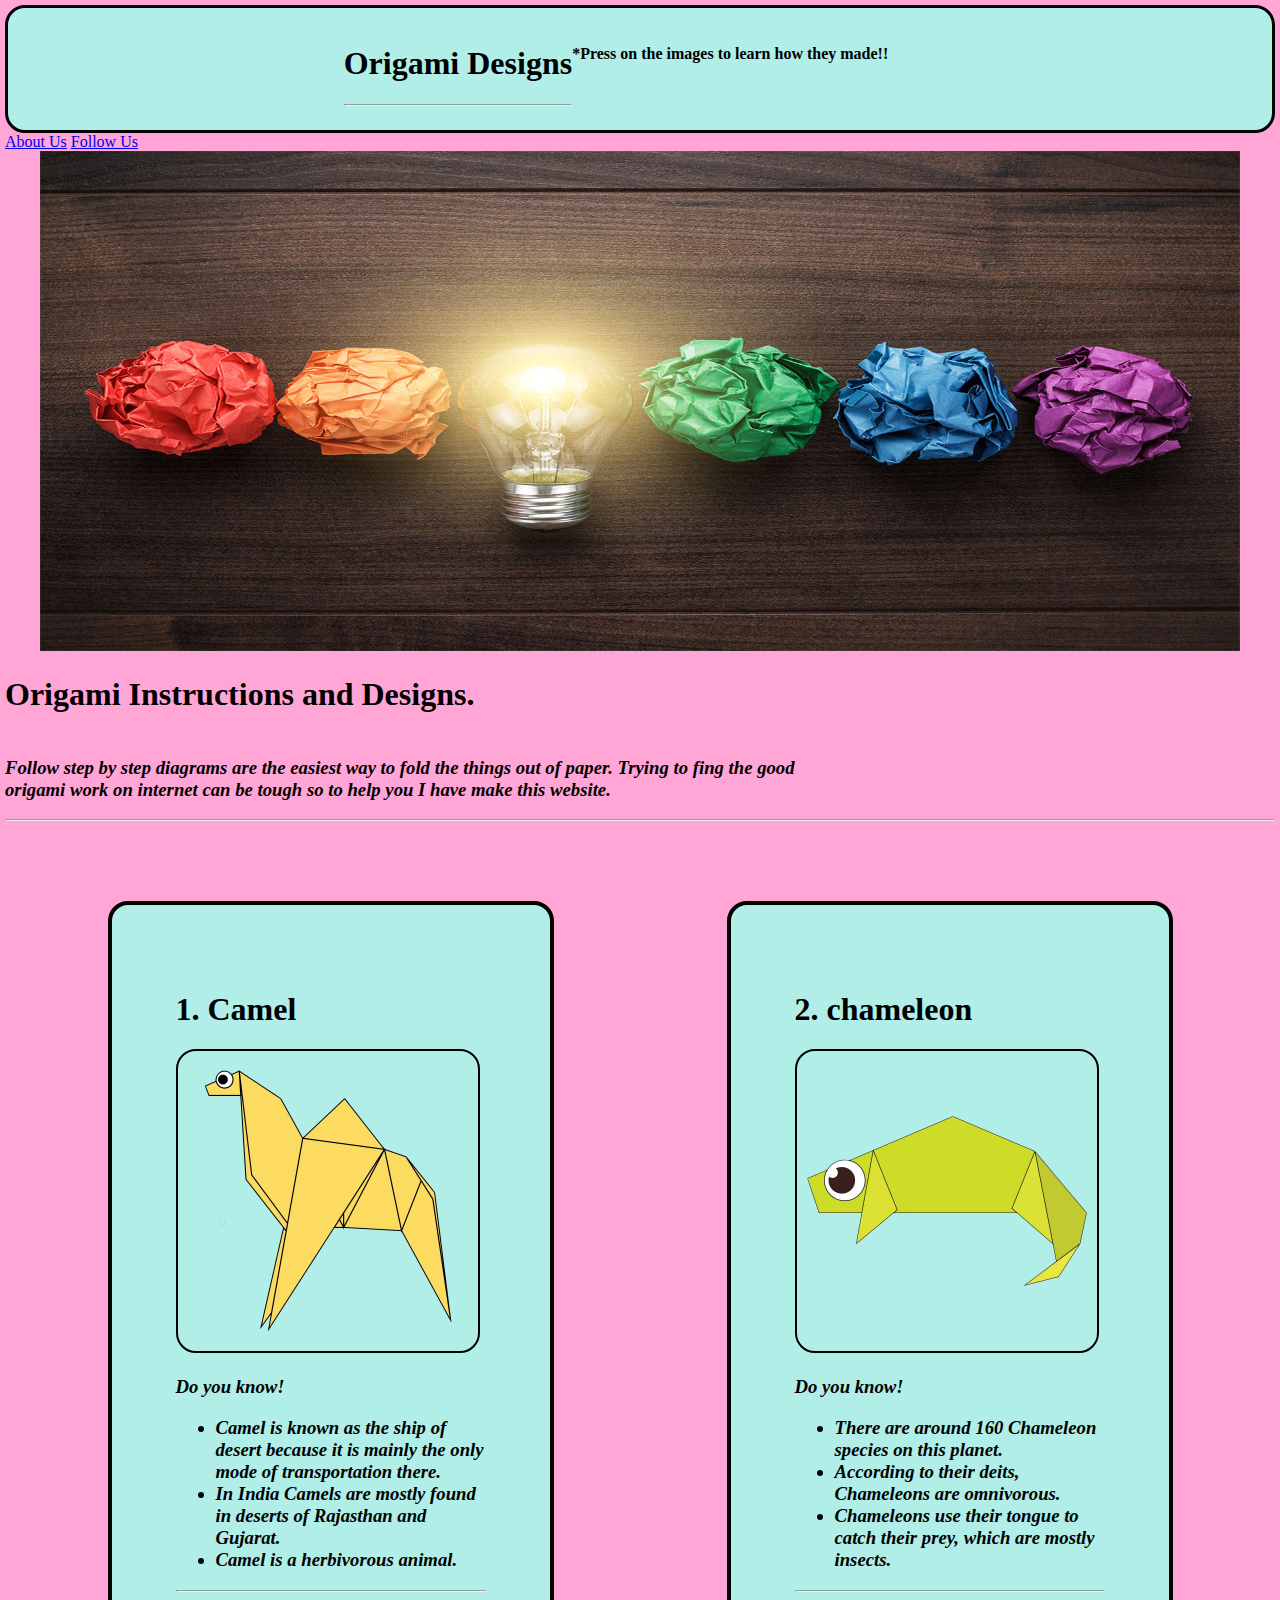
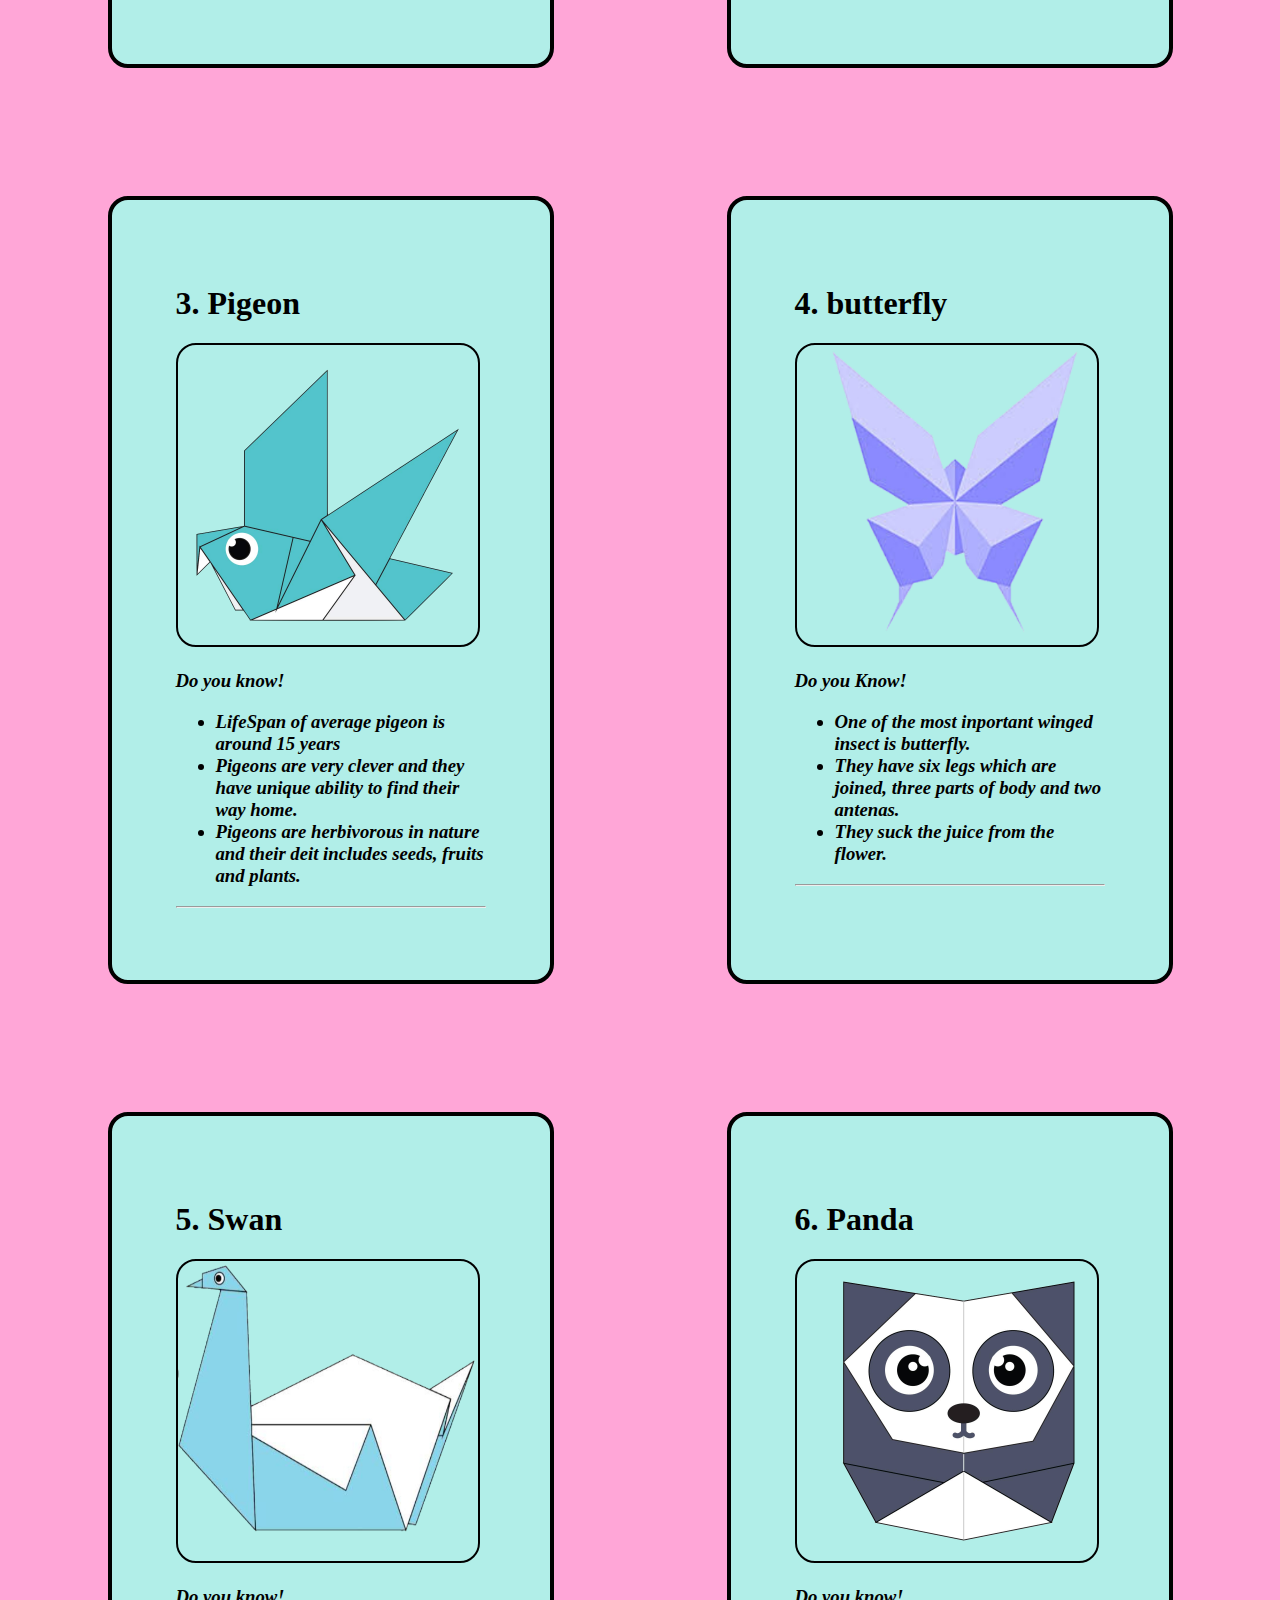
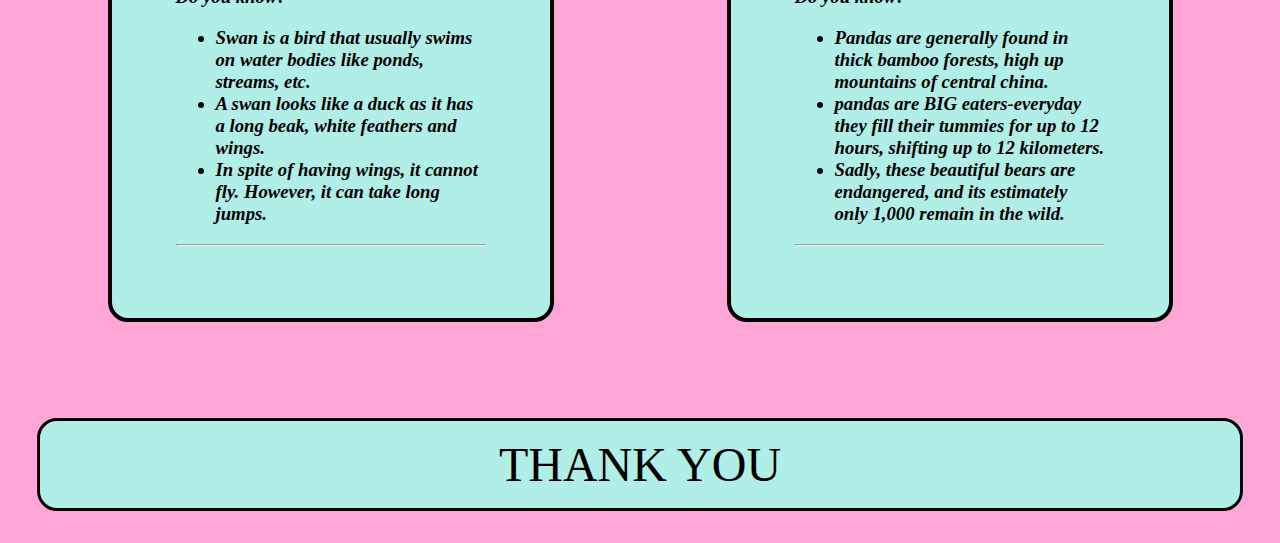
<file: index.html>
<!DOCTYPE html>
<html>
    <head>
        <title> Origami Designs</title>
        <link rel = "stylesheet"
              type = "text/css"
              href = "style.css"
       
    </head>

    <body style="background-color:rgb(255, 166, 215)">
        <font face="Comic Sans MS"color = "#ffffff">
    <div class="header">
        
      <font face="fantasy"color="#000000"><h1>Origami Designs</h1><hr></font>
     <font color="000000"> <h4>*Press on the images to learn how they made!!</h4></font>
    
    </div>
     
        <div class="menu">
         <a href ="about.html"> About Us</a>
         <a href ="followus.html">Follow Us</a>
        </div>
   

    <div class="bodyImg">
      <center>
         <img src="torch.png" width="1200px" height="500px"/>
      </center>
    </div>
    
        <div class="info">
        <font face="fantasy"color="#000000"> <h1> Origami Instructions and Designs.</h1></font>
        <h3><br>
         <i>Follow step by step diagrams are the easiest way to fold the things out of paper.
            Trying to fing the good<br> origami work on internet can be tough so to help you I have
            make this website.</i>
        </div>
        <hr>
        </h3>
        
        
    

    <div class="grid">
       <div class="origami">
        
       <font face="fantasy" color="#000000"> <h1>1. Camel</h1></font>
        <a href="http://origami.me/camel/"><img src="camel.png" width="300px" height="300px"/></a>
       
        <p>
            <h3><i><b>Do you know!</i>
            <i><ul>
                <li>Camel is known as the ship of desert because it is mainly the only mode of transportation there.</li>
                <li>In India Camels are mostly found in deserts of Rajasthan and Gujarat. </li>
                <li>Camel is a herbivorous animal.</li>
            </ul></i></b></h3>
             
        </p>
        <hr>
       </div>

        
        
        <div class="origami">
        
        <font face="fantasy"color="#000000"><h1>2. chameleon</h1></font>
        <a href="http://origami.me/chameleon/"><img src="chameleon.png" width="300px" height="300px"/></a>
        
        <p>
            <h3><b> <i>Do you know!</i>
            <i><ul>
                <li>There are around 160 Chameleon species on this planet.</li>
                <li>According to their deits, Chameleons are omnivorous.</li>
                <li>Chameleons use their tongue to catch their prey, which are mostly insects.</li>

            </ul></i></b></h3>
        </p>
        <hr>
        </div>

        
    
        <div class="origami">
            
        <font face="fantasy"color="#000000"><h1>3. Pigeon</h1></font>
        <a href="http://origami.me/pigeon/"><img src="pigeon.png" width="300px" height="300px"/></a>
    
        <p>
            <h3><b><i>Do you know!
                <ul>
                    <li>LifeSpan of average pigeon is around 15 years</li>
                    <li>Pigeons are very clever and they have unique ability to find their way home.</li>
                    <li>Pigeons are herbivorous in nature and their deit includes seeds, fruits and plants.</li>
                </ul>
            </i></b></h3>
        </p>
        <hr>
        </div>

        
        <div class="origami">
            
        
        <font face="fantasy"color="#000000"><h1>4. butterfly</h1></font>
        
        <a href="http://origami.me/butterfly/"><img src="butterfly.png" width="300px" height="300px"/></a>
    
        <p>
            <h3><i><b>Do you Know!
                <ul>
                    <li>One of the most inportant winged insect is butterfly.</li>
                    <li>They have six legs which are joined, three parts of body and two antenas.</li>
                    <li>They suck the juice from the flower.</li>
                </ul>
            </b></i></h3>
        </p>
        <hr>
        </div>

        
        <div class="origami">
            
        
        <font face="fantasy"color="#000000"><h1>5. Swan</h1></font>
        
        <a href="http://origami.me/swan/"><img src="swan.png" width="300px" height="300px"/></a>
    
        <p>
           <h3> <i><b>Do you know!
                <ul>
                    <li>Swan is a bird that usually swims on water bodies like ponds, streams, etc.</li>
                    <li>A swan looks like a duck as it has a long beak, white feathers and wings.</li>
                    <li>In spite of having wings, it cannot fly. However, it can take long jumps.</li>
                </ul>
            </b></i></h3>
        </p>
        <hr>
        </div>

        <div class="origami">
           
        
        <font face="fantasy"color="#000000"><h1>6. Panda</h1></font>
        
        <a href="http://origami.me/panda/"><img src="panda.png" width="300px" height="300px"/></a>
    
        <p>
           <h3> <i><b>Do you know!
                <ul>
                    <li>Pandas are generally found in thick bamboo forests, high up mountains of central china.</li>
                    <li>pandas are BIG eaters-everyday they fill their tummies for up to 12 hours, shifting up to 12 kilometers.</li>
                    <li>Sadly, these beautiful bears are endangered, and its estimately only 1,000 remain in the wild.</li>
                </ul>
            </b></i></h3>
        </p>
        <hr>
        </div>
        </div>
         <div class="end">
             <center>
        <font size="300"face ="fantasy" color="#000000"> THANK YOU</font>
    </center>
        </div>
  


    </body>
</html>


















































<!-- https://css-tricks.com/snippets/css/a-guide-to-flexbox/ -->
</file>
<file: style.css>
h3 {
    color: rgb(0, 0, 0);
}

/** {
    border: solid;
}*/

.header{
    background-color: rgb(177, 238, 232);
    display: flex;
    justify-content: center;
    border:3px solid rgb(0, 0, 0);
    border-radius:20px;
    padding: 1em;
    padding-right: 4em;
}

.grid{
    display:flex;
    flex-wrap: wrap;
    justify-content: space-around;
    margin: 1em;
}

.grid img{
    border:2px solid rgb(0, 0, 0);
    border-radius: 20px;
    justify-content: right;
}

.origami{
    border:4px solid rgb(0, 0, 0);
    border-radius: 20px;
    background-color: rgb(177, 238, 232);
    padding: 4em;
    margin: 4em;
    width: 310px;
    font-family: fantasy;
}


.info{
   font-family: fantasy;
   
}

body{
    margin: 5px;
}

.end{
    border:3px solid rgb(0, 0, 0);
    border-radius: 20px;
    background-color: rgb(177, 238, 232);
    padding: 1rem;
    margin: 2rem;
  

    
}
</file>
